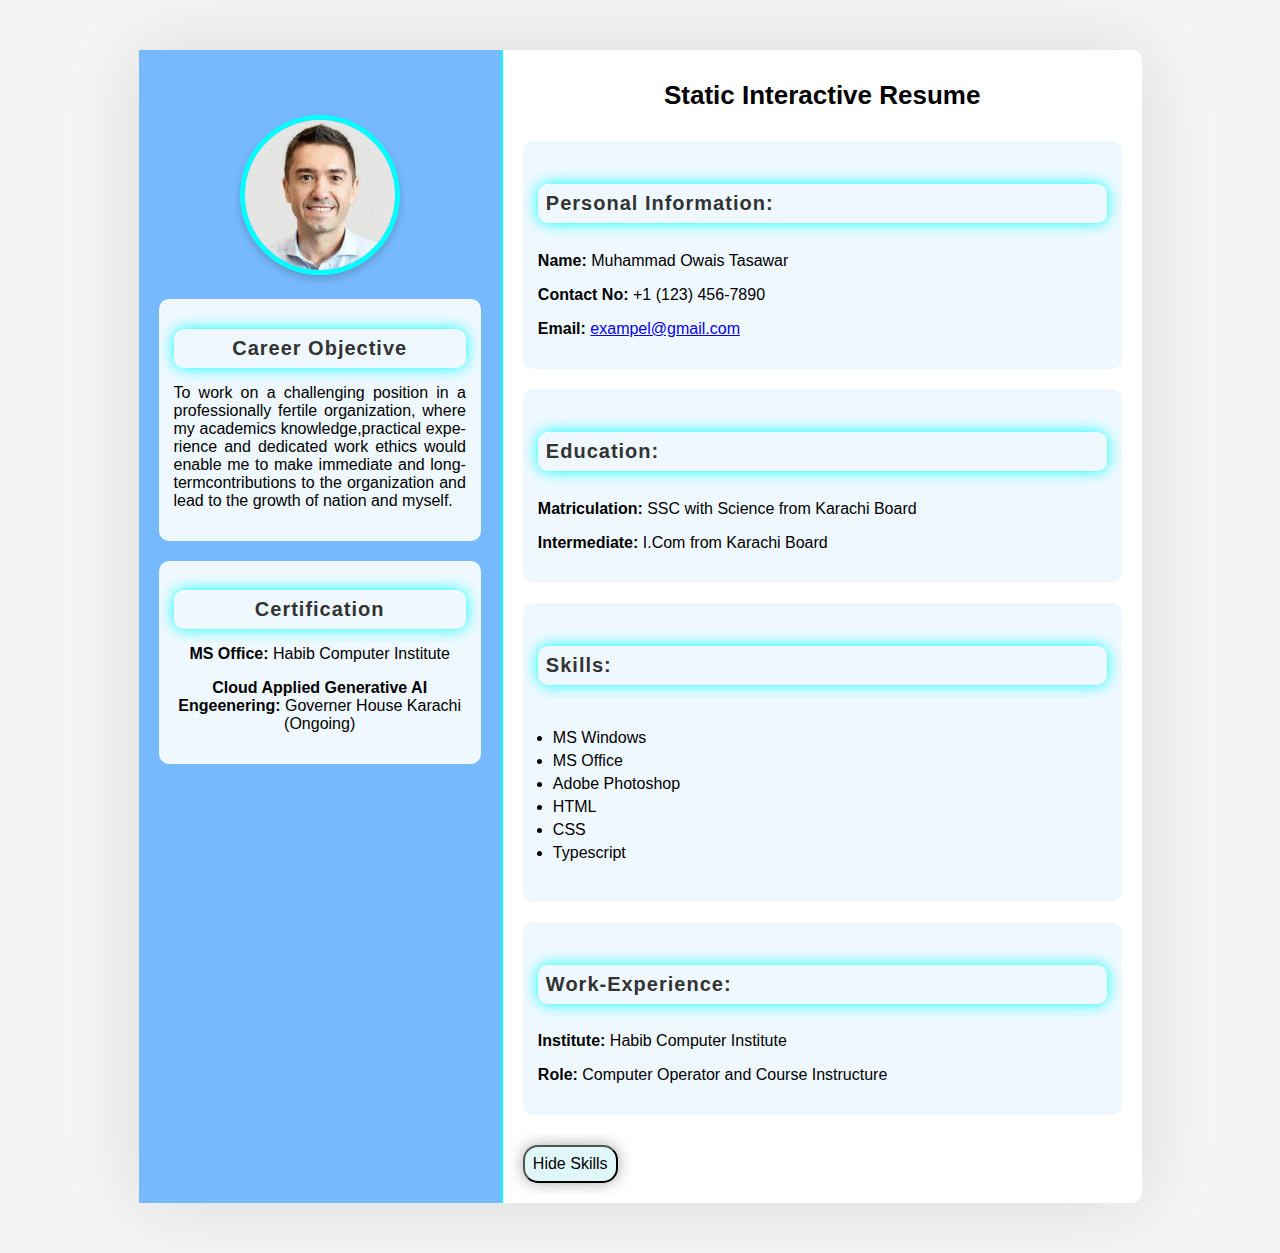
<file: milestone 1-2/index.html>
<!DOCTYPE html>
<html lang="en">

<head>
    <meta charset="UTF-8">
    <meta name="viewport" content="width=device-width, initial-scale=1.0">
    <title>Static Interactive Resume</title>
    <link rel="stylesheet" href="style.css">
</head>

<body>
    <div class="container">
        <div class="left-side">
            <img src="pic.jpg" alt="Profile Picture" class="pic">
        <section id="objective">
            <h3>Career Objective</h3>
            <p style="text-align: justify; hyphens: auto;">To work on a challenging position in a professionally fertile organization, where my academics knowledge,practical experience and dedicated work ethics would enable me to make immediate and long-termcontributions to the organization and lead to the growth of nation and myself.</p>
        </section>
        <section id="certification">
            <h3>Certification</h3>
            <p><b>MS Office:</b> Habib Computer Institute</p>
            <p><b>Cloud Applied Generative AI Engeenering:</b> Governer House Karachi (Ongoing)</p>
        </section>
        </div> <!--left-side div end -->
        <div class="right-side">
            <h1>Static Interactive Resume</h1>
            <section id="personal-info">
                <h3>Personal Information:</h3>
                <p><b>Name:</b> Muhammad Owais Tasawar</p>
                <p><b>Contact No:</b> +1 (123) 456-7890</p>
                <p><b>Email:</b> <a href="mailto:exampel@gmail.com" target="_blank">exampel@gmail.com</a></p>
            </section>
            <section id="education">
                <h3>Education:</h3>
                <p><b>Matriculation:</b> SSC with Science from Karachi Board</p>
                <p><b>Intermediate:</b> I.Com from Karachi Board</p>
            </section>
            <section id="skills">
                <h3>Skills:</h3>
                <ul>
                    <li>MS Windows</li>
                    <li>MS Office</li>
                    <li>Adobe Photoshop</li>
                    <li>HTML</li>
                    <li>CSS</li>
                    <li>Typescript</li>
                </ul>
            </section>
            <section id="work-experience">
                <h3>Work-Experience:</h3>
                <p><b>Institute:</b> Habib Computer Institute</p>
                <p><b>Role:</b> Computer Operator and Course Instructure</p>
            </section>
            <button id="toggle-skills">Hide Skills</button>
        </div> <!--right-side div end -->

       
        
     </div> <!--container div end -->
     <script src="script.js"></script>



</body>

</html>
</file>
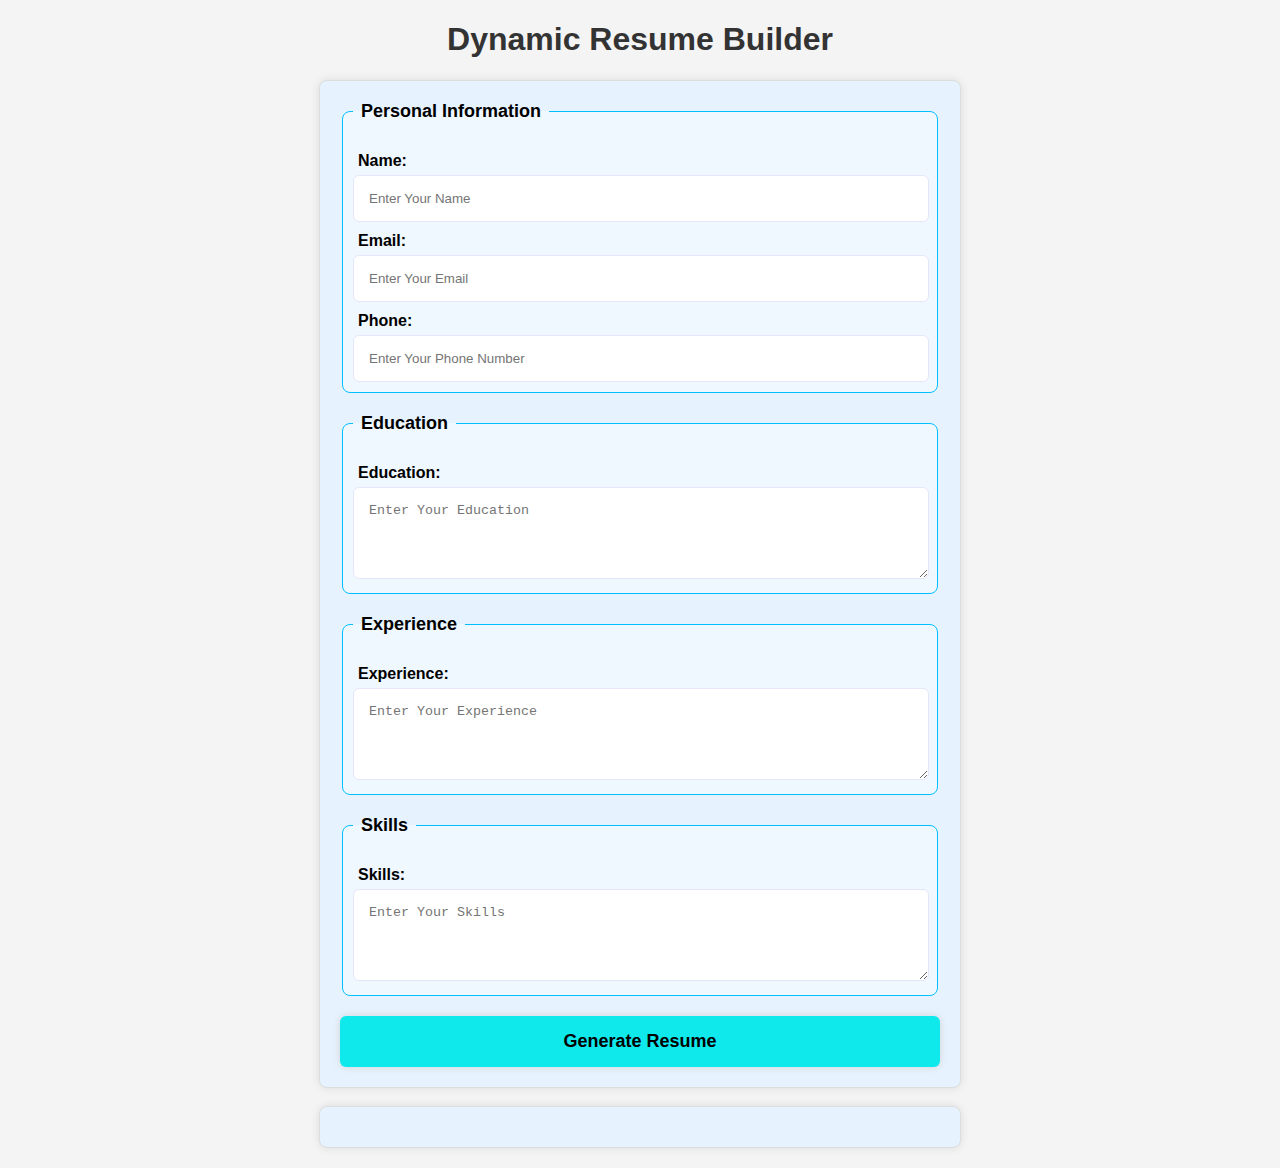
<file: milestone 3/index.html>
<!DOCTYPE html>
<html lang="en">

<head>
    <meta charset="UTF-8">
    <meta name="viewport" content="width=device-width, initial-scale=1.0">
    <title>Dynamic Resume Builder</title>
    <link rel="stylesheet" href="style.css">
</head>

<body>
    <h1>Dynamic Resume Builder</h1>
    <form id="resume-form">
        <fieldset>
            <legend>Personal Information</legend>

            <label for="name">Name:</label>
            <input type="text" id="name" placeholder="Enter Your Name" required>

            <label for="email">Email:</label>
            <input type="email" id="email" placeholder="Enter Your Email" required>

            <label for="phone">Phone:</label>
            <input type="tel" id="phone" placeholder="Enter Your Phone Number" required>
        </fieldset>

        <fieldset>
            <legend>Education</legend>
            <label for="education">Education:</label>
            <textarea id="education" placeholder="Enter Your Education" rows="4" required></textarea>
        </fieldset>

        <fieldset>
            <legend>Experience</legend>
            <label for="experience">Experience:</label>
            <textarea id="experience" placeholder="Enter Your Experience" rows="4" required></textarea>
        </fieldset>

        <fieldset>
            <legend>Skills</legend>
            <label for="skills">Skills:</label>
            <textarea id="skills" placeholder="Enter Your Skills" rows="4" required></textarea>
        </fieldset>

        <button type="submit"><b>Generate Resume</b></button>

    </form>

    <br>

    <!-- Dynamic Resume -->
     <div id="resume">
        <!-- Resume will be appear here -->
     </div>

     <script src="script.js"></script>

</body>

</html>
</file>
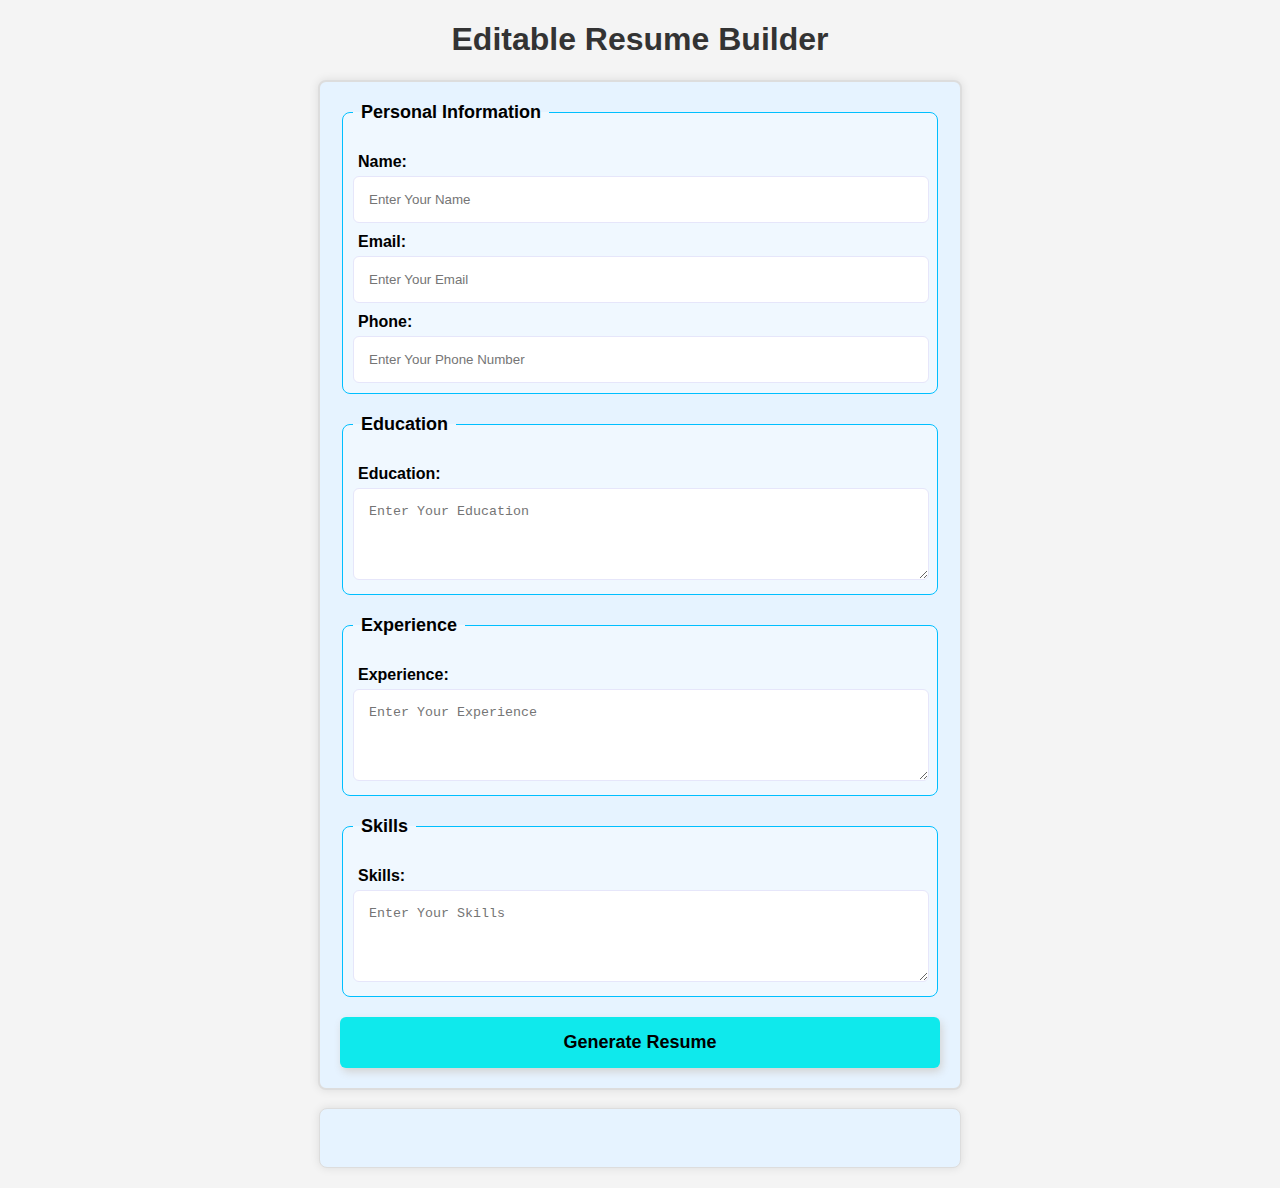
<file: milestone 4/index.html>
<!DOCTYPE html>
<html lang="en">

<head>
    <meta charset="UTF-8">
    <meta name="viewport" content="width=device-width, initial-scale=1.0">
    <title>Editable Resume Builder</title>
    <link rel="stylesheet" href="style.css">
</head>

<body>
    <h1>Editable Resume Builder</h1>
    <form id="resume-form">
        <fieldset>
            <legend>Personal Information</legend>

            <label for="name">Name:</label>
            <input type="text" id="name" placeholder="Enter Your Name" required>

            <label for="email">Email:</label>
            <input type="email" id="email" placeholder="Enter Your Email" required>

            <label for="phone">Phone:</label>
            <input type="tel" id="phone" placeholder="Enter Your Phone Number" required>
        </fieldset>

        <fieldset>
            <legend>Education</legend>
            <label for="education">Education:</label>
            <textarea id="education" placeholder="Enter Your Education" rows="4" required></textarea>
        </fieldset>

        <fieldset>
            <legend>Experience</legend>
            <label for="experience">Experience:</label>
            <textarea id="experience" placeholder="Enter Your Experience" rows="4" required></textarea>
        </fieldset>

        <fieldset>
            <legend>Skills</legend>
            <label for="skills">Skills:</label>
            <textarea id="skills" placeholder="Enter Your Skills" rows="4" required></textarea>
        </fieldset>

        <button type="submit"><b>Generate Resume</b></button>

    </form>

    <br>

    <!-- Dynamic and Editable Resume -->
     <div id="resume" contenteditable="true">
        <!-- Resume will be appear here -->
     </div>

     <script src="script.js"></script>

</body>

</html>
</file>
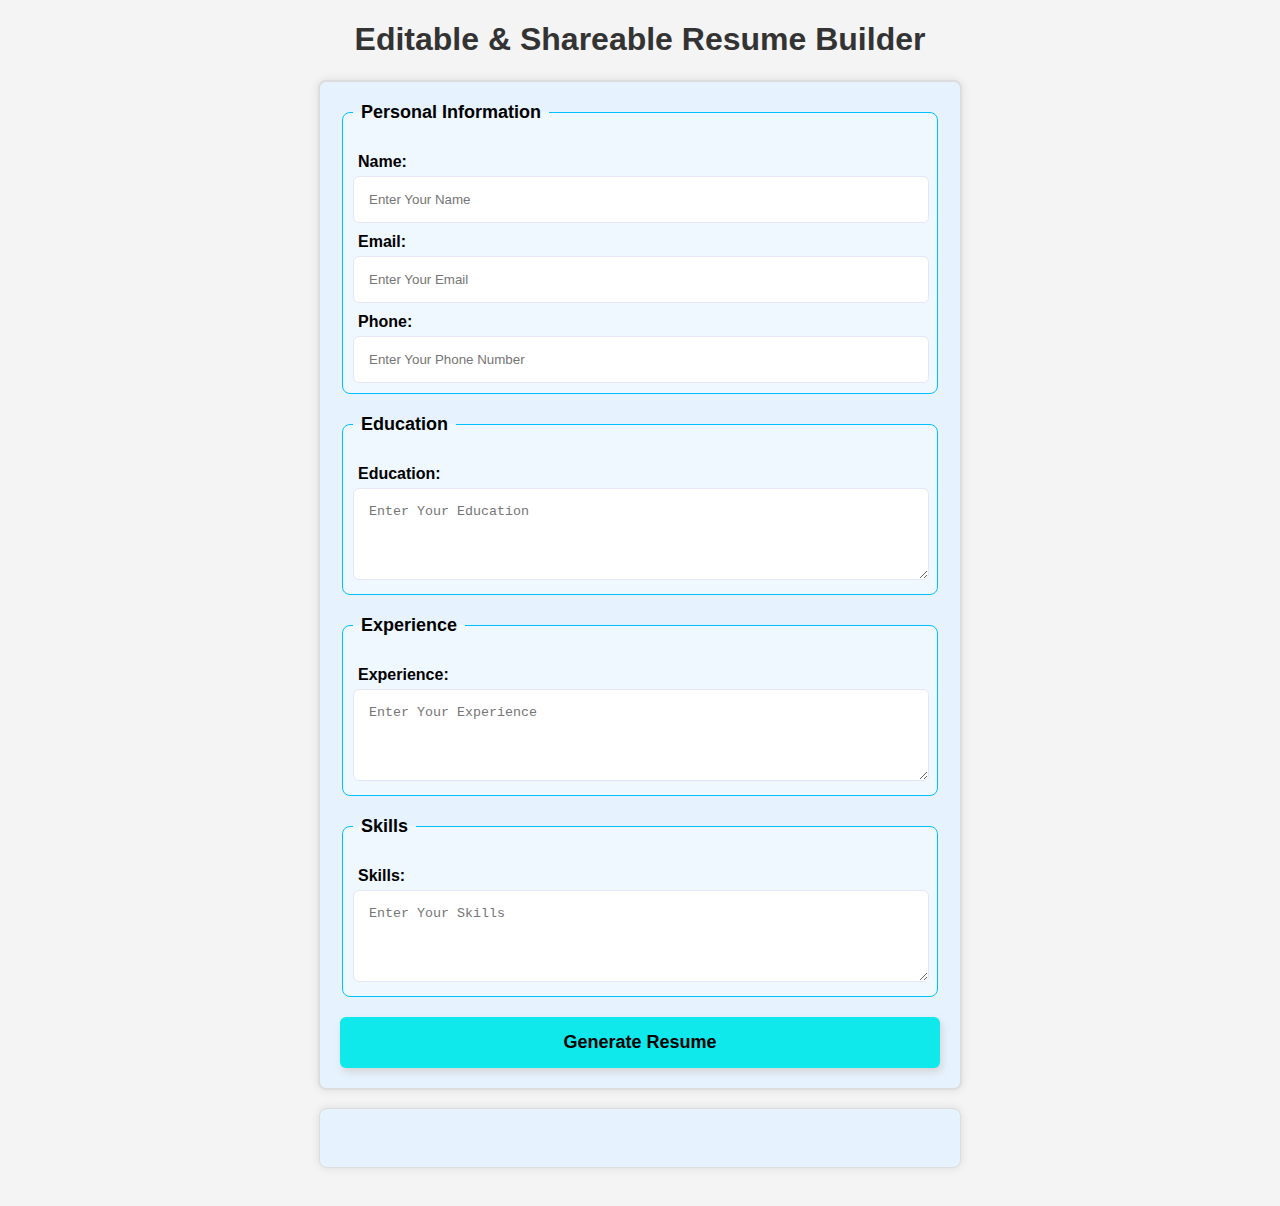
<file: milestone 5/index.html>
<!DOCTYPE html>
<html lang="en">

<head>
    <meta charset="UTF-8">
    <meta name="viewport" content="width=device-width, initial-scale=1.0">
    <title>Editable & Shareable Resume Builder</title>
    <link rel="stylesheet" href="style.css">
</head>

<body>
    <h1>Editable & Shareable Resume Builder</h1>
    <form id="resume-form">
        <fieldset>
            <legend>Personal Information</legend>

            <label for="name">Name:</label>
            <input type="text" id="name" placeholder="Enter Your Name" required>

            <label for="email">Email:</label>
            <input type="email" id="email" placeholder="Enter Your Email" required>

            <label for="phone">Phone:</label>
            <input type="tel" id="phone" placeholder="Enter Your Phone Number" required>
        </fieldset>

        <fieldset>
            <legend>Education</legend>
            <label for="education">Education:</label>
            <textarea id="education" placeholder="Enter Your Education" rows="4" required></textarea>
        </fieldset>

        <fieldset>
            <legend>Experience</legend>
            <label for="experience">Experience:</label>
            <textarea id="experience" placeholder="Enter Your Experience" rows="4" required></textarea>
        </fieldset>

        <fieldset>
            <legend>Skills</legend>
            <label for="skills">Skills:</label>
            <textarea id="skills" placeholder="Enter Your Skills" rows="4" required></textarea>
        </fieldset>

        <button type="submit"><b>Generate Resume</b></button>

    </form>

    <br>

    <!-- Dynamic and Editable Resume -->
     <div id="resume" contenteditable="true">
        <!-- Resume will be appear here -->
     </div>

     <br>
     <!-- Shareable link and download option-->
      <div id="link-container" style="display: none;">
        <h2>Shareable Link</h2>
        <p>Here is Your Unique link to view or edit your Resume:</p>
        <a href="#" id="link" target="_blank"></a>

        <br>
        <button id="download"><b>Download as PDF</b></button>
      </div>

     <script src="script.js"></script>

</body>

</html>
</file>
<file: milestone 1-2/style.css>
body{
    font-family: Arial,sans-serif;
    background-color: #f4f4f4;
    margin: 0;
    padding: 50px;
}

.container{
    display: flex;
    background-color: white;
    width: 85%;
    border-radius: 10px;
    margin: 0 auto;
    box-shadow: 0 0 80px rgba(0, 0, 0, 0.1);
}

.left-side{
    background-color: rgb(118, 186, 253);
    padding: 20px;
    width: 35%;
    text-align: center;
    border-right: 2px solid cyan;
}

.pic{
    width: 150px;
    height: 150px;
    margin-top: 45px;
    border: 5px solid cyan;
    border-radius: 100px;
    margin-bottom: 20px;
    box-shadow: 0 4px 8px rgba(0, 0, 0, 0.2);
}

h1{
    font-size: 26px;
    margin: 10px 0;
    margin-bottom: 30px;
    text-align: center;
}


h3{
    font-size: 20px;
    letter-spacing: 1px;
    padding: 8px;
    margin: 20px 0 10px;
    color: #333;
    border-radius: 10px;
    box-shadow: 0 0 15px cyan;
    margin-top: 5%;
    margin-bottom: 5%;
}

ul{
    list-style-type: disc;
    padding: 10px;
    margin: 10px 0;
}

ul li{
    margin: 5px 5px;
}

.right-side{
    width: 65%;
    padding: 20px;
}

section {
    background-color: #f0f8ff;
    padding: 15px;
    margin-bottom: 20px;
    border-radius: 10px;
}

button{
    font-family: Arial,sans-serif;
    border-radius: 15px;
    box-shadow: 0 0 15px darkgray;
    background-color: #e0f7fa;
    cursor: pointer;
    margin-top: 10px;
    font-size: 16px;
    padding: 8px;
}

button:hover{
    background-color:#b2ebf2;
    text-transform: uppercase;
    font-weight: bold;

  
}

@media (max-width: 768px) {
    .container {
       flex-direction: column;
    }
    .left-side, .right-side {
        width: 100%;;
        text-align: center;
    }
}
</file>
<file: milestone 3/style.css>
/* General Styling */
body{
    font-family: Arial, sans-serif;
    margin: 20px;
    background-color: #f4f4f4;
}

h1{
    text-align: center;
    color: #333;
}

/* Form fieldset styling */
form{
    max-width: 600px;
    margin: 0 auto;
    background-color: #e6f3ff;
    padding: 20px;
    border: 1px solid #ddd;
    border-radius: 8px;
    box-shadow: 0 0 10px rgba(0, 0, 0, 0.1);
}

fieldset{
    background-color: #f0f8ff;
    border: 1px solid #00bfff;
    padding: 10px;
    margin-bottom: 20px;
    border-radius: 8px;
}

legend{
    margin-bottom: 10px;
    padding: 0 8px;
    font-size: 18px;
    font-weight: bold;

}

label{
    display: block;
    margin-top: 10px;
    font-weight: bold;
    margin-left: 5px;
}

input, textarea{
    width: calc(100% - 30px);
    padding: 15px;
    margin-top: 5px;
    border: 1px solid #e6e6fa;
    border-radius: 6px;
}

/* Button Styling */
button{
    display: block;
    width: 100%;
    padding: 15px;
    background-color: #0fe9ec;
    font-size: 18px;
    border: none;
    border-radius: 6px;
    cursor: pointer;
    box-shadow: 0 0 8px lightgray;
}

/* Button hover Styling */
button:hover{
    background-color: #00ced1;
}

/* Generated Resume Styling */

#resume{
    max-width: 600px;
    margin: 0 auto;
    background-color: #e6f3ff;
    padding: 20px;
    border: 1px solid #ddd;
    border-radius: 8px;
    box-shadow: 0 0 10px rgba(0, 0, 0, 0.1);
}

#resume h2{
    margin-top: 0;
    margin-bottom: 60px;
    text-align: center;
    color: #333;
    background-color: #98defa;
    border: 5px solid #e6e6fa;;
    padding: 8px;
    font-size: 36px;
    border-radius: 6px;
}

#resume h3{
    background-color: #f0f8ff;
    color: #00ced1;
    font-size: 24px;
    padding: 8px;
    border: 2px groove gray;
    border-radius: 6px;

}

#resume p {
    margin: 5px;
    line-height: 1.6;
    font-size: 16px;
}
</file>
<file: milestone 4/style.css>
/* General Styling */
body{
    font-family: Arial, sans-serif;
    margin: 20px;
    background-color: #f4f4f4;
}

h1{
    text-align: center;
    color: #333;
}

/* Form fieldset styling */
form{
    max-width: 600px;
    margin: 0 auto;
    background-color: #e6f3ff;
    padding: 20px;
    border: 2px solid #ddd;
    border-radius: 8px;
    box-shadow: 0 0 10px rgba(0, 0, 0, 0.1);
}

fieldset{
    background-color: #f0f8ff;
    border: 1px solid #00bfff;
    padding: 10px;
    margin-bottom: 20px;
    border-radius: 8px;
}

legend{
    margin-bottom: 10px;
    padding: 0 8px;
    font-size: 18px;
    font-weight: bold;

}

label{
    display: block;
    margin-top: 10px;
    font-weight: bold;
    margin-left: 5px;
}

input, textarea{
    width: calc(100% - 30px);
    padding: 15px;
    margin-top: 5px;
    border: 1px solid #e6e6fa;
    border-radius: 6px;
}

/* Button Styling */
button{
    display: block;
    width: 100%;
    padding: 15px;
    background-color: #0fe9ec;
    font-size: 18px;
    border: none;
    border-radius: 6px;
    cursor: pointer;
    box-shadow: 2px 4px 8px lightgray;
}

/* Button hover Styling */
button:hover{
    background-color: #00ced1;
    color: rgb(36, 36, 255);
}

/* Generated Resume Styling */

#resume{
    max-width: 600px;
    margin: 0 auto;
    background-color: #e6f3ff;
    padding: 20px;
    border: 1px solid #ddd;
    border-radius: 8px;
    box-shadow: 0 0 10px rgba(0, 0, 0, 0.1);
    outline: none;
}

#resume h2{
    margin-top: 0;
    margin-bottom: 60px;
    text-align: center;
    color: #333;
    background-color: #98defa;
    border: 5px solid #e6e6fa;;
    padding: 8px;
    font-size: 36px;
    border-radius: 6px;
}

#resume h3{
    background-color: #f0f8ff;
    color: #00ced1;
    font-size: 24px;
    padding: 8px;
    border: 2px groove gray;
    border-radius: 6px;

}

#resume p {
    margin: 5px;
    line-height: 1.6;
    font-size: 16px;
}
</file>
<file: milestone 5/style.css>
/* General Styling */
body{
    font-family: Arial, sans-serif;
    margin: 20px;
    background-color: #f4f4f4;
}

h1{
    text-align: center;
    color: #333;
}

/* Form fieldset styling */
form{
    max-width: 600px;
    margin: 0 auto;
    background-color: #e6f3ff;
    padding: 20px;
    border: 2px solid #ddd;
    border-radius: 8px;
    box-shadow: 0 0 10px rgba(0, 0, 0, 0.1);
}

fieldset{
    background-color: #f0f8ff;
    border: 1px solid #00bfff;
    padding: 10px;
    margin-bottom: 20px;
    border-radius: 8px;
}

legend{
    margin-bottom: 10px;
    padding: 0 8px;
    font-size: 18px;
    font-weight: bold;

}

label{
    display: block;
    margin-top: 10px;
    font-weight: bold;
    margin-left: 5px;
}

input, textarea{
    width: calc(100% - 30px);
    padding: 15px;
    margin-top: 5px;
    border: 1px solid #e6e6fa;
    border-radius: 6px;
}

/* Button Styling */
button{
    display: block;
    width: 100%;
    padding: 15px;
    background-color: #0fe9ec;
    font-size: 18px;
    border: none;
    border-radius: 6px;
    cursor: pointer;
    box-shadow: 2px 4px 8px lightgray;
}

/* Button hover Styling */
button:hover{
    background-color: #00ced1;
    color: rgb(36, 36, 255);
}

/* Generated Resume Styling */

#resume{
    max-width: 600px;
    margin: 0 auto;
    background-color: #e6f3ff;
    padding: 20px;
    border: 1px solid #ddd;
    border-radius: 8px;
    box-shadow: 0 0 10px rgba(0, 0, 0, 0.1);
    outline: none;
}

#resume h2{
    margin-top: 0;
    margin-bottom: 60px;
    text-align: center;
    color: #333;
    background-color: #98defa;
    border: 5px solid #e6e6fa;;
    padding: 8px;
    font-size: 36px;
    border-radius: 6px;
}

#resume h3{
    background-color: #f0f8ff;
    color: #00ced1;
    font-size: 24px;
    padding: 8px;
    border: 2px groove gray;
    border-radius: 6px;

}

#resume p {
    margin: 5px;
    line-height: 1.6;
    font-size: 16px;
}
</file>
